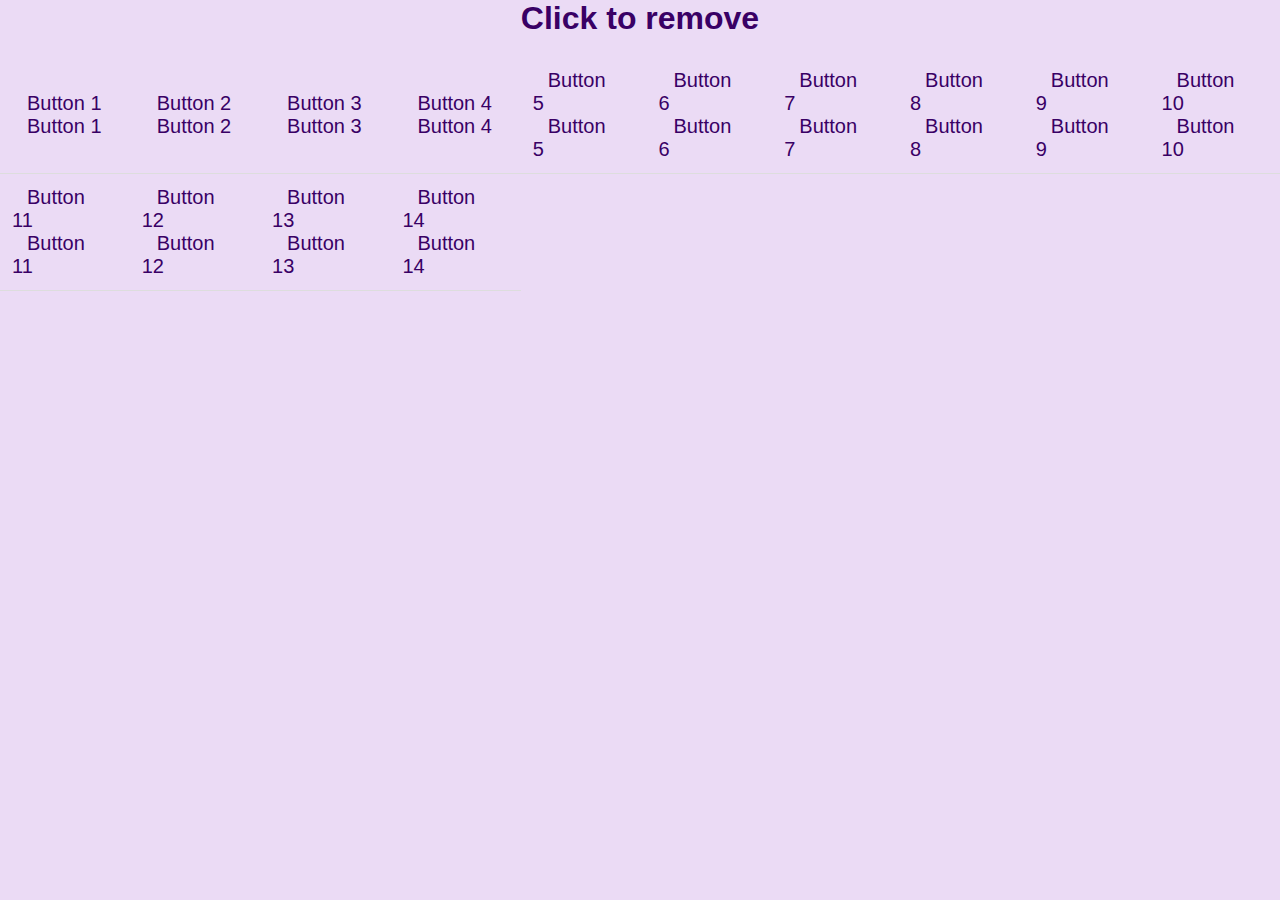
<file: index.html>
<!DOCTYPE html>
<html lang="en">

<head>
    <meta charset="UTF-8">
    <meta name="viewport" content="width=device-width, initial-scale=1.0">
    <title>Crafty Creations</title>
    <link rel="stylesheet" href="style.css">
</head>

<body>
    <style>
        .button {
            width: 150px;
            text-align: center;
            padding-top: 15px;
            margin: 10px;
            font-family: Arial;
        }

        .square {
            height: 150px;
            padding-top: 65px;
        }
        table, tr, td{
            background-color: transparent;  
        }

        table :hover, tr :hover, rd :hover {
            background-color: transparent;   
        }
    </style>
    <center><h1>Click to remove</h1></center>
    <table>
        <tr>
            <td>
                <div id="1" class="button">Button 1</div>
                <div id="1" class="button square">Button 1</div>
            </td>
            <td>
                <div id="2" class="button">Button 2</div>
                <div id="2" class="button square">Button 2</div>
            </td>
            <td>
                <div id="3" class="button">Button 3</div>
                <div id="3" class="button square">Button 3</div>
            </td>
            <td>
                <div id="4" class="button">Button 4</div>
                <div id="4" class="button square">Button 4</div>
            </td>
            <td>
                <div id="5" class="button">Button 5</div>
                <div id="5" class="button square">Button 5</div>
            </td>
            <td>
                <div id="6" class="button">Button 6</div>
                <div id="6" class="button square">Button 6</div>
            </td>
            <td>
                <div id="7" class="button">Button 7</div>
                <div id="7" class="button square">Button 7</div>
            </td>
            <td>
                <div id="8" class="button">Button 8</div>
                <div id="8" class="button square">Button 8</div>
            </td>
            <td>
                <div id="9" class="button">Button 9</div>
                <div id="9" class="button square">Button 9</div>
            </td>
            <td>
                <div id="10" class="button">Button 10</div>
                <div id="10" class="button square">Button 10</div>
            </td>
        </tr>
        <tr>
            <td>
                <div id="11" class="button">Button 11</div>
                <div id="11" class="button square">Button 11</div>
            </td>
            <td>
                <div id="12" class="button">Button 12</div>
                <div id="12" class="button square">Button 12</div>
            </td>
            <td>
                <div id="13" class="button">Button 13</div>
                <div id="13" class="button square">Button 13</div>
            </td>
            <td>
                <div id="14" class="button">Button 14</div>
                <div id="14" class="button square">Button 14</div>
            </td>
        </tr>
    </table>
</body>
<script src="script.js"></script>
<script>
    var bodyArr = Array.from(button);
    bodyArr.forEach(element => {
        element.addEventListener('click', function (e) {
            let id = e.currentTarget.id;
            e.currentTarget.remove();
            let otherButton = document.getElementById(id);
            otherButton.remove();
        });
    });
</script>

</html>
</file>
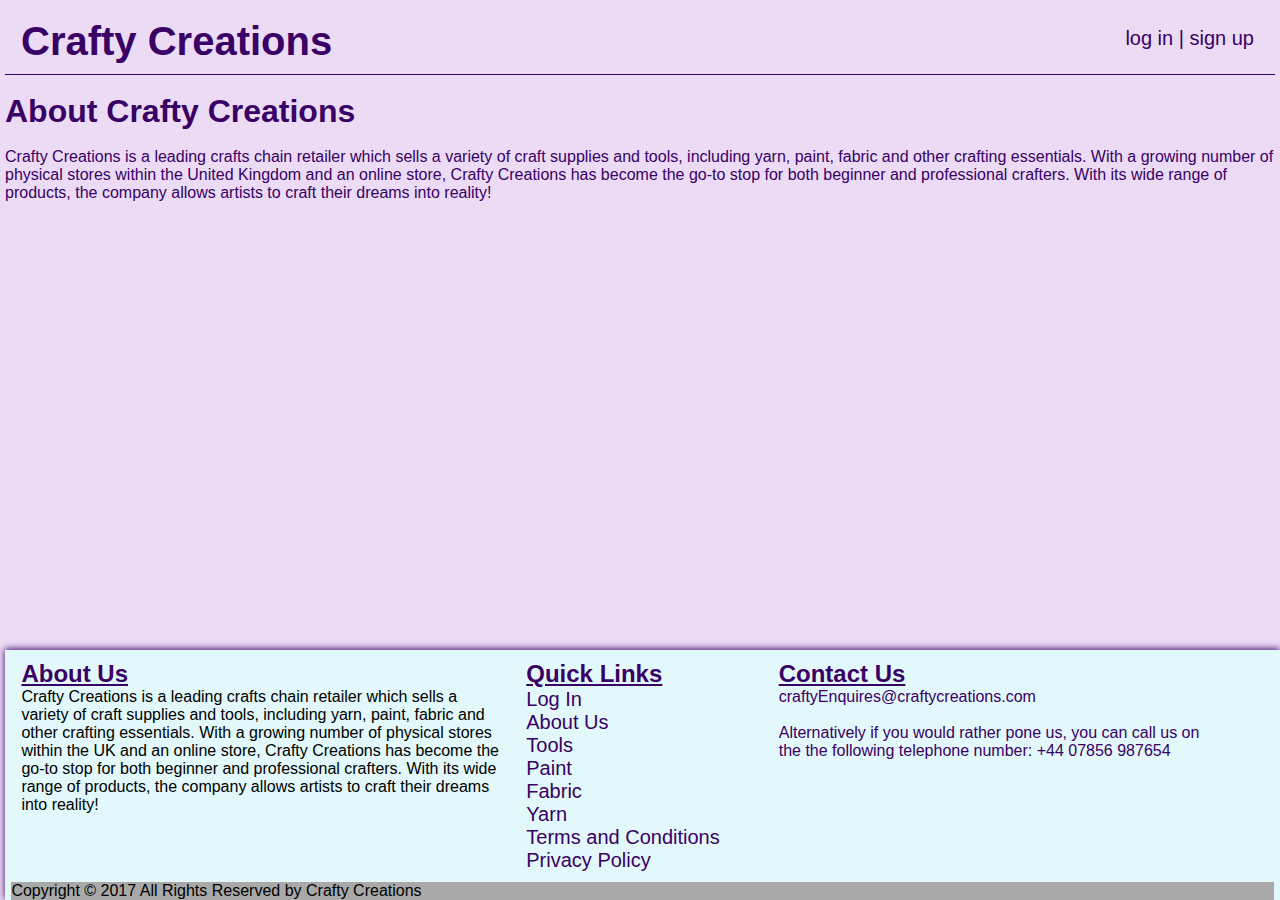
<file: about.html>
<!DOCTYPE html>
<html lang="en">
<head>
    <meta charset="UTF-8">
    <meta name="viewport" content="width=device-width, initial-scale=1.0">
    <title>Crafty Creations</title>
    <link rel="stylesheet" href="style.css">
    <style>
        body {
            padding: 5px;
        }
        footer {
            background-color: #E2F8FB;
            box-sizing: border-box;
            overflow: hidden;
            padding-left: 0.5%;
            padding-right: 0.5%;
            position:absolute;
            bottom:0;
        }

        h2 {
            text-decoration: underline;
            font-size: 15;
        }

        footer p {
            font-size: 12;
            color: black;
        }

        footer a {
            font-size: 12;
        }

        footer a:hover {
            color: gray;
        }

        footer ul {
            font-size: 12;
        }

        .column {
            float: left;
            padding: 10px;
        }

        .About {
            width: 40%;
        }

        .Links {
            width: 20%;
        }

        .Contact {
            width: 35%;
        }

        .footerRow:after {
            content: "";
            display: table;
            clear: both;
        }

        

        @media screen and (max-width: 600px) {
            .column {
            width: 100%;
            }
        }

        .copyright {
            background-color: darkgray;
        }
    </style>
</head>
<body>
    <nav class="topnav">
        <a class="company" href="index.php">Crafty Creations</a>
        <ul>
            <a id='logInText' class="button" href="loginPage.php">log in | sign up</a>
        </ul>
    </nav>
    <br>
    <h1>About Crafty Creations</h1>
    <br>
    <p>Crafty Creations is a leading crafts chain retailer which sells a variety of craft supplies and tools, including yarn, paint, fabric and other crafting essentials. With a growing number of physical stores within the United Kingdom and an online store, Crafty Creations has become the go-to stop for both beginner and professional crafters. With its wide range of products, the company allows artists to craft their dreams into reality! </p>
    <br>
</body>
<footer>
    <div class="footerRow">
        <div class="column About">
            <h2>About Us</h2>
            <p>Crafty Creations is a leading crafts chain retailer which sells a variety of craft supplies and tools, including yarn, paint, fabric and other crafting essentials. With a growing number of physical stores within the UK and an online store, Crafty Creations has become the go-to stop for both beginner and professional crafters. With its wide range of products, the company allows artists to craft their dreams into reality!</p>
        </div>
        <div class="column Links">
            <h2>Quick Links</h2>
            <li><a href="loginPage.php">Log In</a></li>
            <li><a href="about.html">About Us</a></li>
            <li><a href="#">Tools</a></li>
            <li><a href="#">Paint</a></li>
            <li><a href="#">Fabric</a></li>
            <li><a href="#">Yarn</a></li>
            <li><a href="termsConditions.html">Terms and Conditions</a></li>
            <li><a href="privacy.html">Privacy Policy</a></li>
        </div>
        <div class="column Contact">
            <h2>Contact Us</h2>
            <ul>craftyEnquires@craftycreations.com</ul>
            <br>
            <ul>Alternatively if you would rather pone us, you can call us on the the following telephone number: +44 07856 987654</ul>
        </div>
    </div>

    <div class="copyright">
        <p class="copyright-text">Copyright &copy; 2017 All Rights Reserved by Crafty Creations</p>
    </div>
</footer>
</html>
</file>
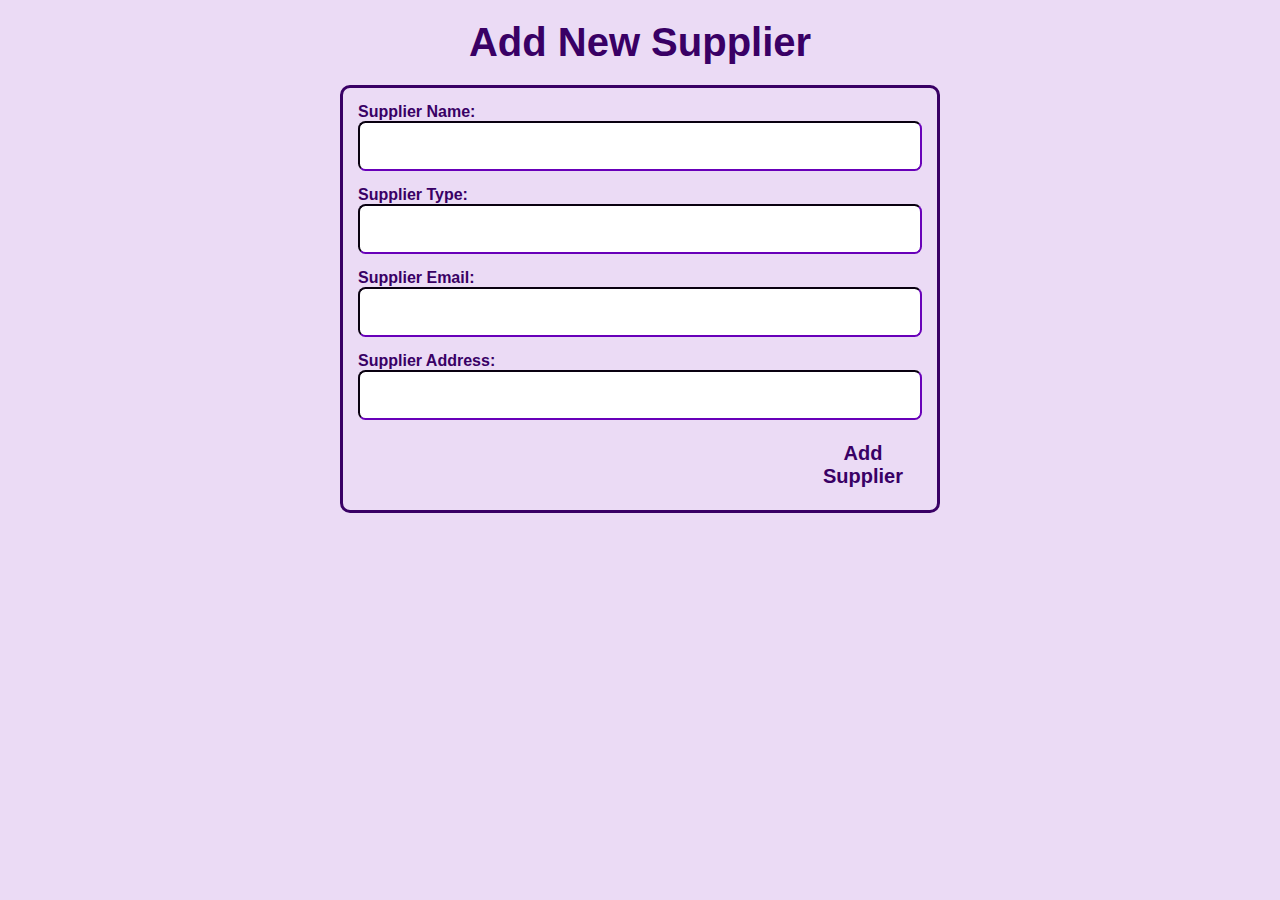
<file: addNewSupplier.html>
<html lang="en">

<head>
    <meta charset="UTF-8">
    <meta name="viewport" content="width=device-width, initial-scale=1.0">
    <link rel="stylesheet" href="style.css">
</head>

<body>
    <h1 id="formHeading">Add New Supplier</h1>
    <div id="formBox">
        <form action="addNewSupplier.php" method="post">
            <div class="formContainer">
                <label>Supplier Name: </label>
                <input type="text" id="addNewSupplierName" name = "name" required><br>
                <label>Supplier Type: </label>
                <input type="text" id="addNewSupplierType" name="type" required><br>
                <label>Supplier Email: </label>
                <input type="email" id="addNewSupplierEmail" name="email" required><br>
                <label>Supplier Address: </label>
                <input type="text" id="addNewSupplierAddress" name="address" required><br>
                <button class='addSupplierButton button' id="addNewSupplierButton" type="submit" name="addSupplier" value="addSupplier">Add Supplier</button>
            </div>
        </form>
    </div>
</body>

</html>
</file>
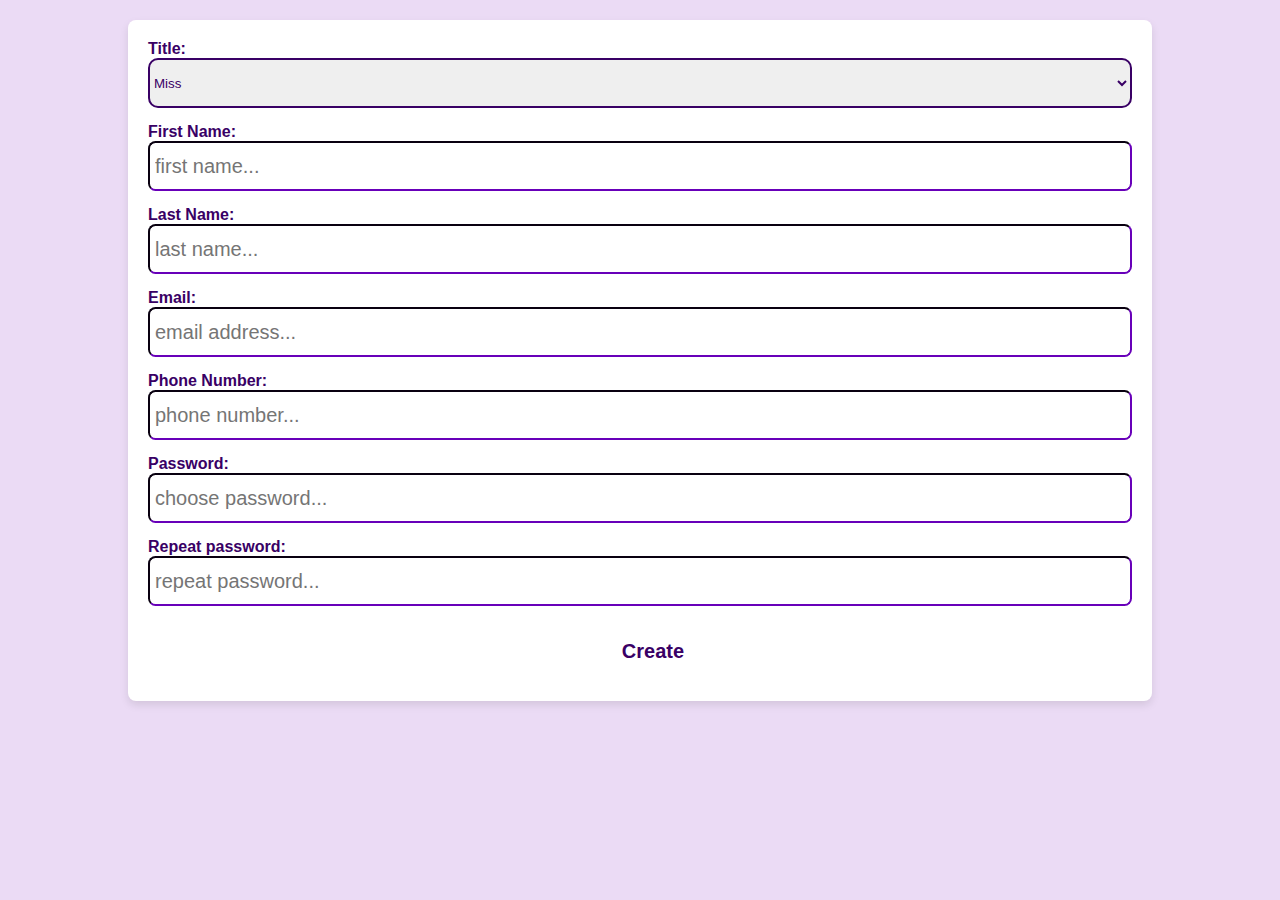
<file: createAccount.html>
<!DOCTYPE html>
<html lang="en">
<head>
    <meta charset="UTF-8">
    <meta name="viewport" content="width=device-width, initial-scale=1.0">
    <title>Crafty Creations Create Page</title>
    <link rel="stylesheet" href="style.css">
</head>

<body>
    <div class="container">
    <form name="Add New Customer Account" method="post" action="">
        <div class="formContainer">
            <label for="title" class="required">Title: </label>
            <select name="title" id="title" required>
                <option value="Miss">Miss</option>
                <option value="Mrs">Mrs</option>
                <option value="Ms">Ms</option>
                <option value="Dr">Dr</option>
                <option value="Mr">Mr</option>
            </select><br>

            <label for="firstname" class="required">First Name: </label>
            <input type="text" id="firstname" name="firstname" placeholder="first name..." required><br>

            <label for="lastname" class="required">Last Name: </label>
            <input type="text" id="lastname" name="lastname" placeholder="last name..." required><br>

            <label for="emailaddress" class="required">Email: </label>
            <input type="email" id="emailaddress" name="emailaddress" placeholder="email address..." required><br>

            <label for="phonenumber" class="required">Phone Number: </label>
            <input type="text" id="phonenumber" name="phonenumber" placeholder="phone number..." required><br>

            <label for="password" class="required">Password: </label>
            <input type="password" id="password" name="password" placeholder="choose password..." required><br>


            <label for="repeatpassword" class="required">Repeat password: </label>

            <input type="password" id="repeatpassword" name="repeatpassword" placeholder="repeat password..." required><br>

            <button type="submit" class="button" name="submit" value="submit">Create</button>
            
        </div>
    </form>
    </div>
</body>
</file>
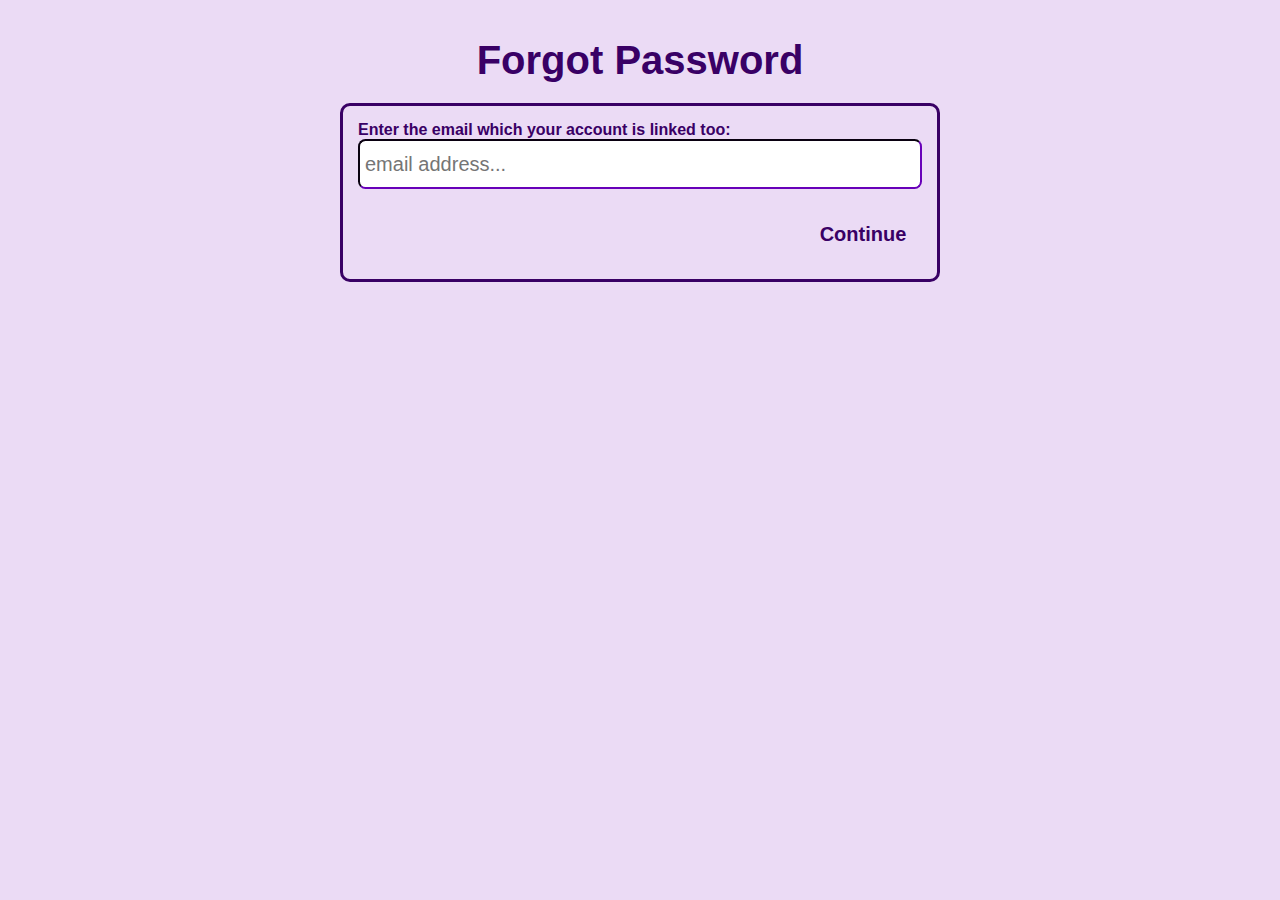
<file: forgotPassword.html>
<!DOCTYPE html>
<html lang="en">
<head>
    <meta charset="UTF-8">
    <meta name="viewport" content="width=device-width, initial-scale=1.0">
    <title>Crafty Creations Forgot Page</title>
    <link rel="stylesheet" href="style.css">
</head>

<body>
    <br>
    <h1 id="formHeading">Forgot Password</h1>
    <div id="formBox">
    <form>
        <div class="formContainer">
            <label>Enter the email which your account is linked too: </label>
            <input type="email" placeholder="email address..." required>
            <br>
            <button type="submit" class="button" name="submit" value="submit">Continue</button></center>
        </div>
    </form>
    </div>
</body>
</html>
</file>
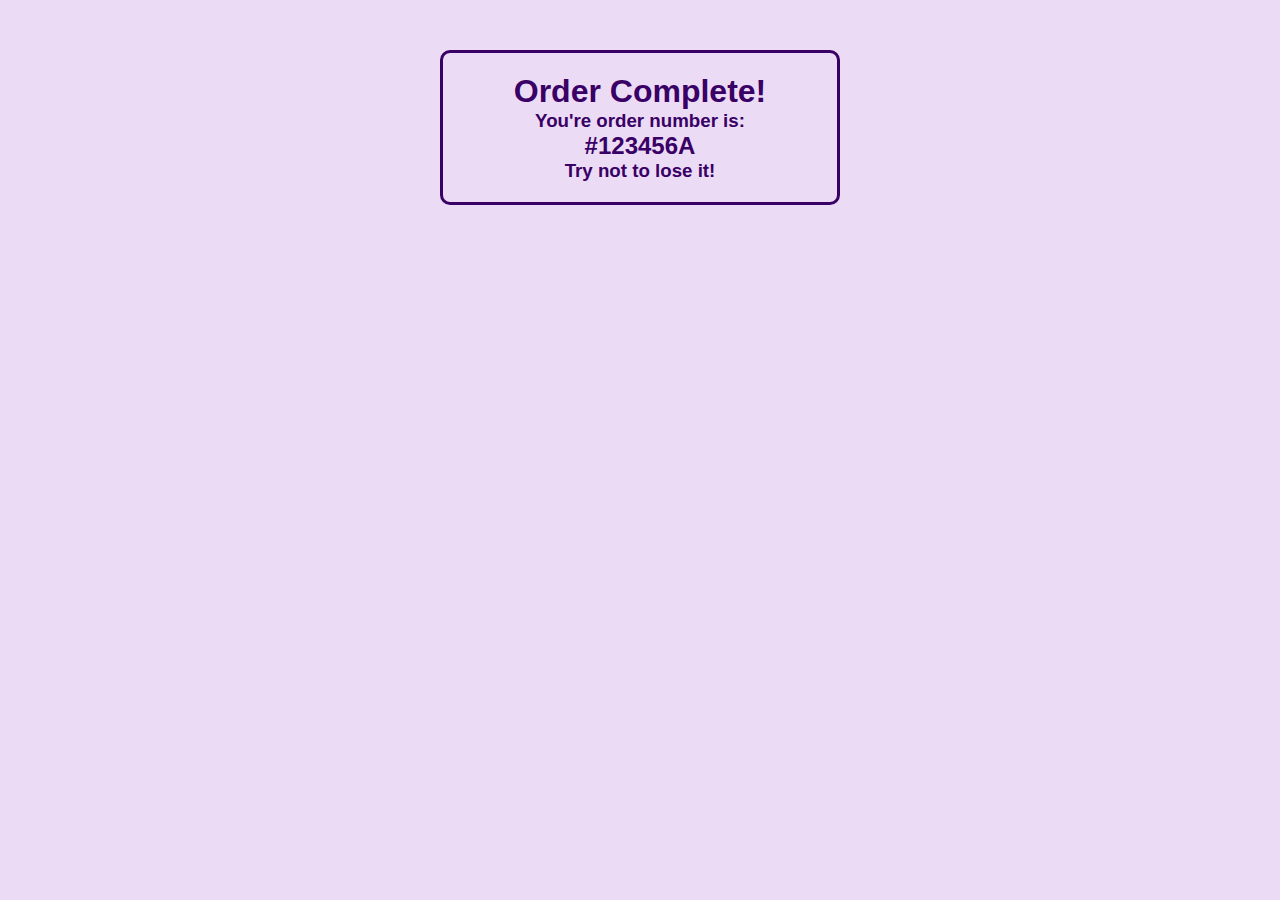
<file: orderComplete.html>
<!DOCTYPE html>
<html lang="en">

<head>
    <meta charset="UTF-8">
    <meta name="viewport" content="width=device-width, initial-scale=1.0">
    <title>Order Complete</title>
    <link rel="stylesheet" href="style.css">
</head>

<body>

<div id="orderCompleteBox">
    <h1>Order Complete!</h1>
    <h3>You're order number is: </h3>
    <h2>#123456A</h2>
    <h3>Try not to lose it!</h3>
</div>

</body>
<script src="script.js"></script>

</html>
</file>
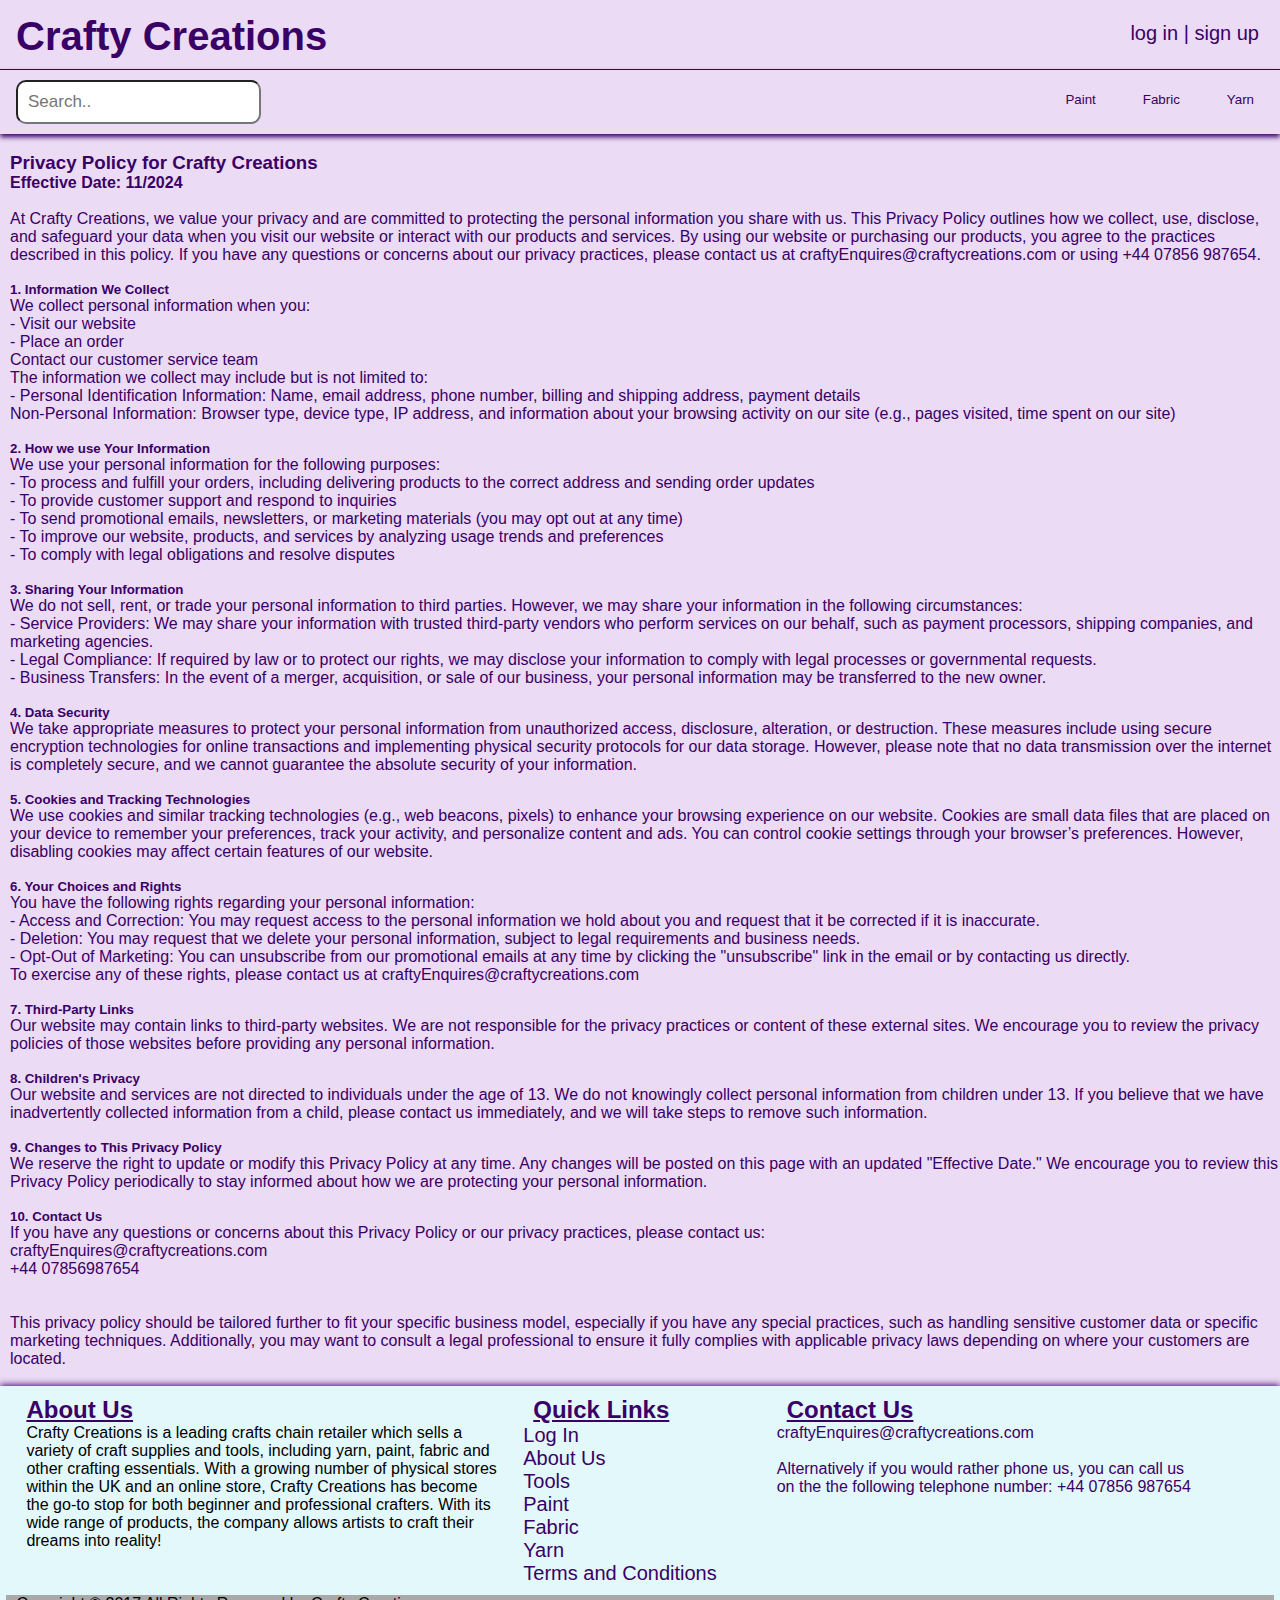
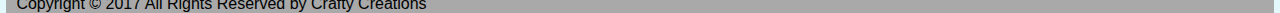
<file: privacy.html>
<!DOCTYPE html>
<html lang="en">
<head>
    <meta charset="UTF-8">
    <meta name="viewport" content="width=device-width, initial-scale=1.0">
    <title>Crafty Creations</title>
    <link rel="stylesheet" href="style.css">
    <style>
        footer {
            background-color: #E2F8FB;
            box-sizing: border-box;
            overflow: hidden;
            padding-left: 0.5%;
            padding-right: 0.5%;
        }

        h2 {
            text-decoration: underline;
            font-size: 15;
        }

        body h1, h2, h3, h4, h5, p {
            margin-left: 10px;
        }

        footer p {
            font-size: 12;
            color: black;
        }

        footer a {
            font-size: 12;
        }

        footer a:hover {
            color: gray;
        }

        footer ul {
            font-size: 12;
        }

        .column {
            float: left;
            padding: 10px;
        }

        .About {
            width: 40%;
        }

        .Links {
            width: 20%;
        }

        .Contact {
            width: 35%;
        }

        .footerRow:after {
            content: "";
            display: table;
            clear: both;
        }

        @media screen and (max-width: 600px) {
            .column {
            width: 100%;
            }
        }

        .copyright {
            background-color: darkgray;
        }
    </style>
</head>

<body>
    <nav class="topnav">
        <a class="company" href="index.php">Crafty Creations</a>
        <ul>
            <a id='logInText' class="button" href="loginPage.php">log in | sign up</a>
        </ul>
    </nav>

    <nav class="selection">
        <input type="text" placeholder="Search..">

        <div class="yarn button">
            <button class="dropbtn">Yarn
                <i class="fa fa-caret-down"></i>
            </button>
            <div class="yarn-selection">
                <a href="#">Show All</a>
                <a href="#">Acrylic Yarn</a>
            </div>
        </div>

        <div class="fabric button">
            <button class="dropbtn">Fabric
                <i class="fa fa-caret-down"></i>
            </button>
            <div class="fabric-selection">
                <a href="#">Show All</a>
            </div>
        </div>

        <div class="paint button">
            <button class="dropbtn">Paint
                <i class="fa fa-caret-down"></i>
            </button>
            <div class="paint-selection">
                <a href="#">Show All</a>
            </div>
        </div>
    </nav>
    <br>
    <h3>Privacy Policy for Crafty Creations</h3>
    <h4>Effective Date: 11/2024</h4>
    <br>
    <p>At Crafty Creations, we value your privacy and are committed to protecting the personal information you share with us. This Privacy Policy outlines how we collect, use, disclose, and safeguard your data when you visit our website or interact with our products and services.
    By using our website or purchasing our products, you agree to the practices described in this policy. If you have any questions or concerns about our privacy practices, please contact us at craftyEnquires@craftycreations.com or using +44 07856 987654.</p>
    <br>
    <h5>1. Information We Collect</h5>
    <p>We collect personal information when you: </p>
    <p>- Visit our website</p>
    <p>- Place an order</p>
    <p>Contact our customer service team</p>
    <p>The information we collect may include but is not limited to: </p>
    <p>- Personal Identification Information: Name, email address, phone number, billing and shipping address, payment details</p>
    <p>Non-Personal Information: Browser type, device type, IP address, and information about your browsing activity on our site (e.g., pages visited, time spent on our site)</p>
    <br>
    <h5>2. How we use Your Information</h5>
    <p>We use your personal information for the following purposes: </p>
    <p>- To process and fulfill your orders, including delivering products to the correct address and sending order updates</p>
    <p>- To provide customer support and respond to inquiries</p>
    <p>- To send promotional emails, newsletters, or marketing materials (you may opt out at any time)</p>
    <p>- To improve our website, products, and services by analyzing usage trends and preferences
    </p>
    <p>- To comply with legal obligations and resolve disputes</p>
    <br>
    <h5>3. Sharing Your Information</h5>
    <p>We do not sell, rent, or trade your personal information to third parties. However, we may share your information in the following circumstances:</p>
    <p>- Service Providers: We may share your information with trusted third-party vendors who perform services on our behalf, such as payment processors, shipping companies, and marketing agencies.</p>
    <p>- Legal Compliance: If required by law or to protect our rights, we may disclose your information to comply with legal processes or governmental requests.</p>
    <p>- Business Transfers: In the event of a merger, acquisition, or sale of our business, your personal information may be transferred to the new owner.</p>
    <br>
    <h5>4. Data Security</h5>
    <p>We take appropriate measures to protect your personal information from unauthorized access, disclosure, alteration, or destruction. These measures include using secure encryption technologies for online transactions and implementing physical security protocols for our data storage.
    However, please note that no data transmission over the internet is completely secure, and we cannot guarantee the absolute security of your information.</p>
    <br>
    <h5>5. Cookies and Tracking Technologies</h5>
    <p>We use cookies and similar tracking technologies (e.g., web beacons, pixels) to enhance your browsing experience on our website. Cookies are small data files that are placed on your device to remember your preferences, track your activity, and personalize content and ads.
    You can control cookie settings through your browser’s preferences. However, disabling cookies may affect certain features of our website.</p>
    <br>
    <h5>6. Your Choices and Rights</h5>
    <p>You have the following rights regarding your personal information:</p>
    <p>- Access and Correction: You may request access to the personal information we hold about you and request that it be corrected if it is inaccurate.</p>
    <p>- Deletion: You may request that we delete your personal information, subject to legal requirements and business needs.</p>
    <p>- Opt-Out of Marketing: You can unsubscribe from our promotional emails at any time by clicking the "unsubscribe" link in the email or by contacting us directly.</p>
    <p>To exercise any of these rights, please contact us at craftyEnquires@craftycreations.com</p>
    <br>
    <h5>7. Third-Party Links</h5>
    <p>Our website may contain links to third-party websites. We are not responsible for the privacy practices or content of these external sites. We encourage you to review the privacy policies of those websites before providing any personal information.</p>
    <br>
    <h5>8. Children's Privacy</h5>
    <p>Our website and services are not directed to individuals under the age of 13. We do not knowingly collect personal information from children under 13. If you believe that we have inadvertently collected information from a child, please contact us immediately, and we will take steps to remove such information.</p>
    <br>
    <h5>9. Changes to This Privacy Policy</h5>
    <p>We reserve the right to update or modify this Privacy Policy at any time. Any changes will be posted on this page with an updated "Effective Date." We encourage you to review this Privacy Policy periodically to stay informed about how we are protecting your personal information.</p>
    <br>
    <h5>10. Contact Us</h5>
    <p>If you have any questions or concerns about this Privacy Policy or our privacy practices, please contact us:</p>
    <p>craftyEnquires@craftycreations.com</p>
    <p>+44 07856987654</p>
    <br>
    <br>
    <p>This privacy policy should be tailored further to fit your specific business model, especially if you have any special practices, such as handling sensitive customer data or specific marketing techniques. Additionally, you may want to consult a legal professional to ensure it fully complies with applicable privacy laws depending on where your customers are located.</p>
    <br>
</body>

<footer>
    <div class="footerRow">
        <div class="column About">
            <h2>About Us</h2>
            <p>Crafty Creations is a leading crafts chain retailer which sells a variety of craft supplies and tools, including yarn, paint, fabric and other crafting essentials. With a growing number of physical stores within the UK and an online store, Crafty Creations has become the go-to stop for both beginner and professional crafters. With its wide range of products, the company allows artists to craft their dreams into reality!</p>
        </div>
        <div class="column Links">
            <h2>Quick Links</h2>
            <li><a href="loginPage.php">Log In</a></li>
            <li><a href="about.html">About Us</a></li>
            <li><a href="#">Tools</a></li>
            <li><a href="#">Paint</a></li>
            <li><a href="#">Fabric</a></li>
            <li><a href="#">Yarn</a></li>
            <li><a href="termsConditions.html">Terms and Conditions</a></li>
        </div>
        <div class="column Contact">
            <h2>Contact Us</h2>
            <ul>craftyEnquires@craftycreations.com</ul>
            <br>
            <ul>Alternatively if you would rather phone us, you can call us on the the following telephone number: +44 07856 987654</ul>
        </div>
    </div>

    <div class="copyright">
        <p class="copyright-text">Copyright &copy; 2017 All Rights Reserved by Crafty Creations</p>
    </div>
</footer>

</html>
</file>
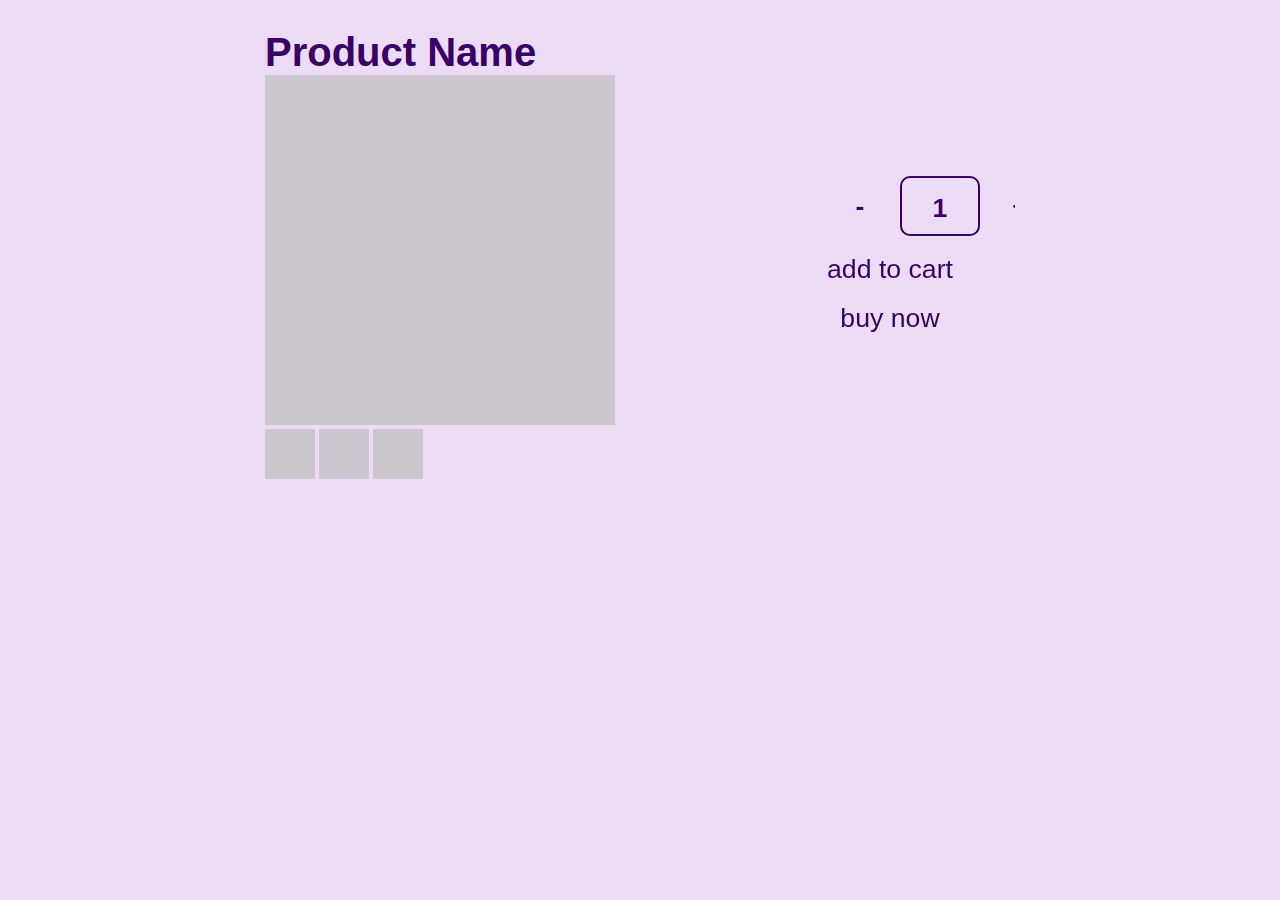
<file: product.html>
<?php include('navBar.php'); ?>


<!DOCTYPE html>
<html lang="en">

<head>
    <meta charset="UTF-8">
    <meta name="viewport" content="width=device-width, initial-scale=1.0">
    <title>Product Name</title>
    <link rel="stylesheet" href="style.css">
</head>

<body>
    <div id="heroProductContainer">
        <h1 id="heroProductName">Product Name</h1>
        <div id="heroProductImages">
            <img id="heroProductHeroImage" src="placeholder-image.png">
            <div id="heroProductOtherImagesBox">
                <img class="heroProductOtherImage" src="placeholder-image.png">
                <img class="heroProductOtherImage" src="placeholder-image.png">
                <img class="heroProductOtherImage" src="placeholder-image.png">
            </div>
        </div>
        <div id="heroProductPurchasing">
            <div id="purchasingBox">
                <div id="quantitySelector">
                    <div id="quantityDown" class="button">
                        <h1>-</h1>
                    </div>
                    <div id="quantity">
                        <h1 id="quantityText">1</h1>
                    </div>
                    <div id="quantityUp" class="button">
                        <h1>+</h1>
                    </div>
                </div>
                <div id="addToCart" class="button">
                    <h1>add to cart</h1>
                </div>
                <div id="buy" class="button">
                    <h1>buy now</h1>
                </div>
            </div>
        </div>
        <div id="heroProductInfo"></div>
    </div>
</body>
<script src="script.js"></script>

</html>
</file>
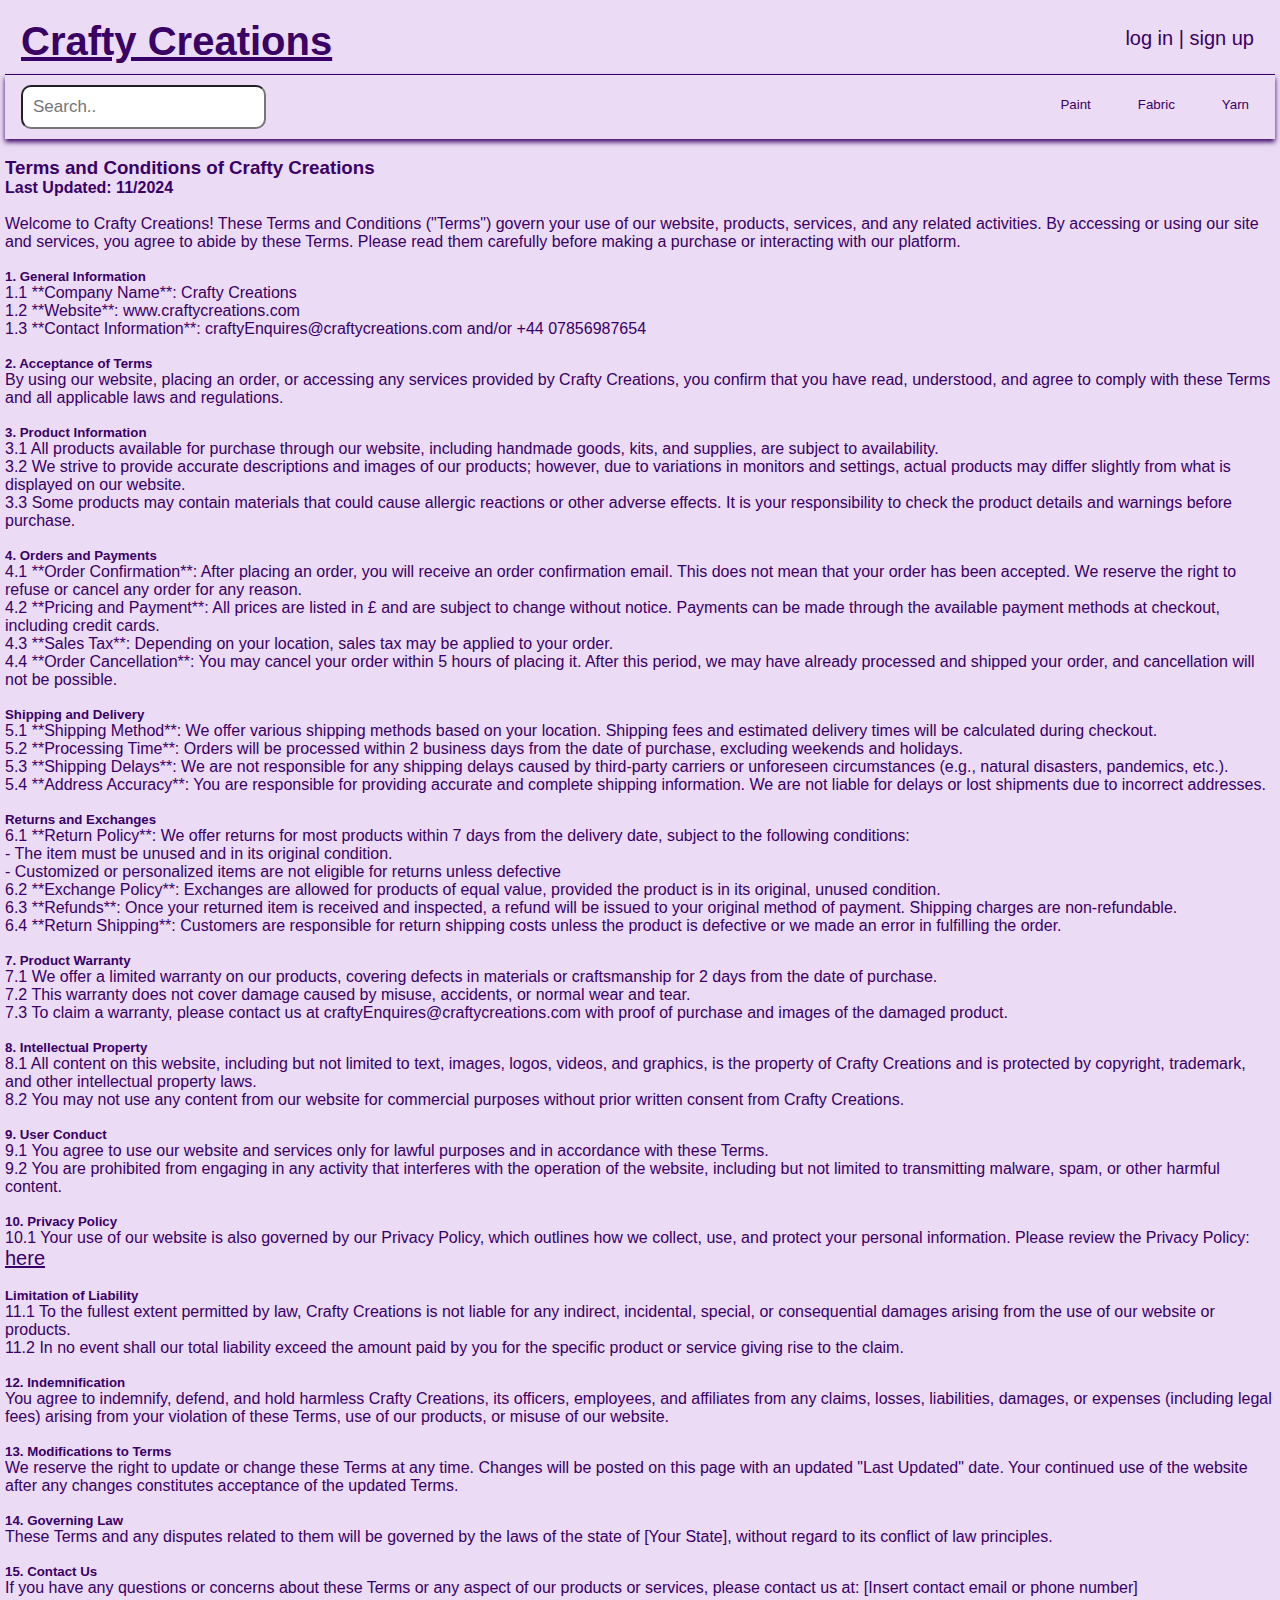
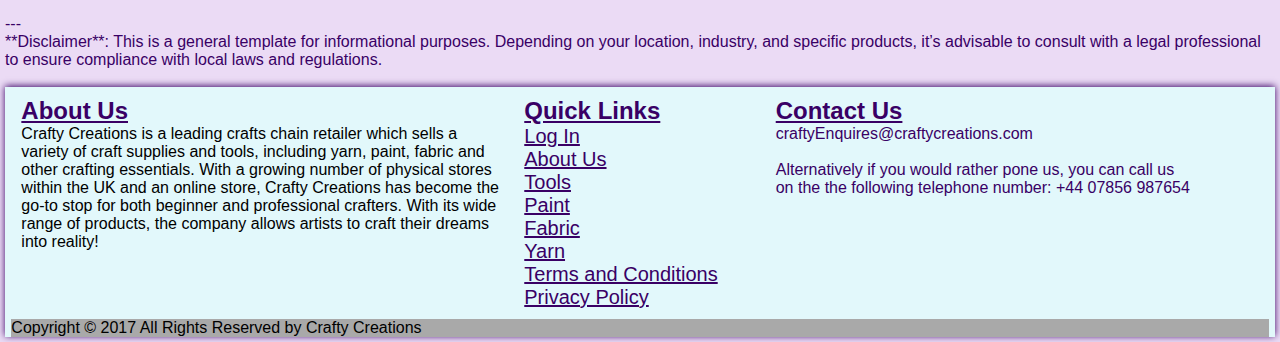
<file: termsConditions.html>
<!DOCTYPE html>
<html lang="en">
<head>
    <meta charset="UTF-8">
    <meta name="viewport" content="width=device-width, initial-scale=1.0">
    <title>Crafty Creations</title>
    <link rel="stylesheet" href="style.css">
    <style>
        body {
            padding: 5px;
        }

        body a {
            text-decoration: underline;
        }

        footer {
            background-color: #E2F8FB;
            box-sizing: border-box;
            overflow: hidden;
            padding-left: 0.5%;
            padding-right: 0.5%;
            bottom:0;
        }

        h2 {
            text-decoration: underline;
            font-size: 15;
        }

        footer p {
            font-size: 12;
            color: black;
        }

        footer a {
            font-size: 12;
        }

        footer a:hover {
            color: gray;
        }

        footer ul {
            font-size: 12;
        }

        .column {
            float: left;
            padding: 10px;
        }

        .About {
            width: 40%;
        }

        .Links {
            width: 20%;
        }

        .Contact {
            width: 35%;
        }

        .footerRow:after {
            content: "";
            display: table;
            clear: both;
        }

        

        @media screen and (max-width: 600px) {
            .column {
            width: 100%;
            }
        }

        .copyright {
            background-color: darkgray;
        }
    </style>
</head>
<body>
    <nav class="topnav">
        <a class="company" href="index.php">Crafty Creations</a>
        <ul>
            <a id='logInText' class="button" href="loginPage.php">log in | sign up</a>
        </ul>
    </nav>

    <nav class="selection">
        <input type="text" placeholder="Search..">

        <div class="yarn button">
            <button class="dropbtn">Yarn
                <i class="fa fa-caret-down"></i>
            </button>
            <div class="yarn-selection">
                <a href="#">Show All</a>
                <a href="#">Acrylic Yarn</a>
            </div>
        </div>

        <div class="fabric button">
            <button class="dropbtn">Fabric
                <i class="fa fa-caret-down"></i>
            </button>
            <div class="fabric-selection">
                <a href="#">Show All</a>
            </div>
        </div>

        <div class="paint button">
            <button class="dropbtn">Paint
                <i class="fa fa-caret-down"></i>
            </button>
            <div class="paint-selection">
                <a href="#">Show All</a>
            </div>
        </div>
    </nav>
    
    <br>
    <h3>Terms and Conditions of Crafty Creations</h3>
    <h4>Last Updated: 11/2024</h4>
    <br>
    <p>
        Welcome to Crafty Creations! These Terms and Conditions ("Terms") govern your use of our website, products, services, and any related activities. By accessing or using our site and services, you agree to abide by these Terms. Please read them carefully before making a purchase or interacting with our platform.
    </p>
    <br>
    <h5>1. General Information</h5>
    <p>1.1 **Company Name**: Crafty Creations</p>
    <p>1.2 **Website**: www.craftycreations.com</p>
    <p>1.3 **Contact Information**: craftyEnquires@craftycreations.com and/or +44 07856987654</p>
    <br>
    <h5>2. Acceptance of Terms</h5>
    <p>By using our website, placing an order, or accessing any services provided by Crafty Creations, you confirm that you have read, understood, and agree to comply with these Terms and all applicable laws and regulations.</p>
    <br>
    <h5>3. Product Information</h5>
    <p>3.1 All products available for purchase through our website, including handmade goods, kits, and supplies, are subject to availability.</p>
    <p>3.2 We strive to provide accurate descriptions and images of our products; however, due to variations in monitors and settings, actual products may differ slightly from what is displayed on our website.</p>
    <p>3.3 Some products may contain materials that could cause allergic reactions or other adverse effects. It is your responsibility to check the product details and warnings before purchase.</p>
    <br>
    <h5>4. Orders and Payments</h5>
    <p>4.1 **Order Confirmation**: After placing an order, you will receive an order confirmation email. This does not mean that your order has been accepted. We reserve the right to refuse or cancel any order for any reason.</p>
    <p>4.2 **Pricing and Payment**: All prices are listed in £ and are subject to change without notice. Payments can be made through the available payment methods at checkout, including credit cards.</p>
    <p>4.3 **Sales Tax**: Depending on your location, sales tax may be applied to your order.</p>
    <p>4.4 **Order Cancellation**: You may cancel your order within 5 hours of placing it. After this period, we may have already processed and shipped your order, and cancellation will not be possible.</p>
    <br>
    <h5>Shipping and Delivery</h5>
    <p>5.1 **Shipping Method**: We offer various shipping methods based on your location. Shipping fees and estimated delivery times will be calculated during checkout.</p>
    <p>5.2 **Processing Time**: Orders will be processed within 2 business days from the date of purchase, excluding weekends and holidays.</p>
    <p>5.3 **Shipping Delays**: We are not responsible for any shipping delays caused by third-party carriers or unforeseen circumstances (e.g., natural disasters, pandemics, etc.).</p>
    <p>5.4 **Address Accuracy**: You are responsible for providing accurate and complete shipping information. We are not liable for delays or lost shipments due to incorrect addresses.</p>
    <br>
    <h5>Returns and Exchanges</h5>
    <p>6.1 **Return Policy**: We offer returns for most products within 7 days from the delivery date, subject to the following conditions:  
    <p>- The item must be unused and in its original condition.</p>
    <p>- Customized or personalized items are not eligible for returns unless defective</p>
    <p>6.2 **Exchange Policy**: Exchanges are allowed for products of equal value, provided the product is in its original, unused condition.</p>
    <p>6.3 **Refunds**: Once your returned item is received and inspected, a refund will be issued to your original method of payment. Shipping charges are non-refundable.</p>
    <p>6.4 **Return Shipping**: Customers are responsible for return shipping costs unless the product is defective or we made an error in fulfilling the order.</p>
    <br>
    <h5>7. Product Warranty</h5>
    <p>7.1 We offer a limited warranty on our products, covering defects in materials or craftsmanship for 2 days from the date of purchase.</p>
    <p>7.2 This warranty does not cover damage caused by misuse, accidents, or normal wear and tear.</p>
    <p>7.3 To claim a warranty, please contact us at craftyEnquires@craftycreations.com with proof of purchase and images of the damaged product.</p>
    <br>
    <h5>8. Intellectual Property</h5>
    <p>8.1 All content on this website, including but not limited to text, images, logos, videos, and graphics, is the property of Crafty Creations and is protected by copyright, trademark, and other intellectual property laws.</p>
    <p>8.2 You may not use any content from our website for commercial purposes without prior written consent from Crafty Creations.</p>
    <br>
    <h5>9. User Conduct</h5>
    <p>9.1 You agree to use our website and services only for lawful purposes and in accordance with these Terms.</p>
    <p>9.2 You are prohibited from engaging in any activity that interferes with the operation of the website, including but not limited to transmitting malware, spam, or other harmful content.</p>
    <br>
    <h5>10. Privacy Policy</h5>
    <p>10.1 Your use of our website is also governed by our Privacy Policy, which outlines how we collect, use, and protect your personal information. Please review the Privacy Policy:
    <a href="privacy.html">here</a></p>
    <br>
    <h5>Limitation of Liability</h5>
    <p>11.1 To the fullest extent permitted by law, Crafty Creations is not liable for any indirect, incidental, special, or consequential damages arising from the use of our website or products.</p>
    <p>11.2 In no event shall our total liability exceed the amount paid by you for the specific product or service giving rise to the claim.</p>
    <br>
    <h5>12. Indemnification</h5>
    <p>You agree to indemnify, defend, and hold harmless Crafty Creations, its officers, employees, and affiliates from any claims, losses, liabilities, damages, or expenses (including legal fees) arising from your violation of these Terms, use of our products, or misuse of our website.</p>
    <br>
    <h5>13. Modifications to Terms</h5>
    <p>We reserve the right to update or change these Terms at any time. Changes will be posted on this page with an updated "Last Updated" date. Your continued use of the website after any changes constitutes acceptance of the updated Terms.</p>
    <br>
    <h5>14. Governing Law</h5>
    <p>These Terms and any disputes related to them will be governed by the laws of the state of [Your State], without regard to its conflict of law principles.</p>
    <br>
    <h5>15. Contact Us</h5>
    <p>If you have any questions or concerns about these Terms or any aspect of our products or services, please contact us at: [Insert contact email or phone number]</p>
    <br>
    <p>---</p>
    <p>**Disclaimer**: This is a general template for informational purposes. Depending on your location, industry, and specific products, it’s advisable to consult with a legal professional to ensure compliance with local laws and regulations.</p>
    <br>
</body>
<footer>
    <div class="footerRow">
        <div class="column About">
            <h2>About Us</h2>
            <p>Crafty Creations is a leading crafts chain retailer which sells a variety of craft supplies and tools, including yarn, paint, fabric and other crafting essentials. With a growing number of physical stores within the UK and an online store, Crafty Creations has become the go-to stop for both beginner and professional crafters. With its wide range of products, the company allows artists to craft their dreams into reality!</p>
        </div>
        <div class="column Links">
            <h2>Quick Links</h2>
            <li><a href="loginPage.php">Log In</a></li>
            <li><a href="about.html">About Us</a></li>
            <li><a href="#">Tools</a></li>
            <li><a href="#">Paint</a></li>
            <li><a href="#">Fabric</a></li>
            <li><a href="#">Yarn</a></li>
            <li><a href="termsConditions.html">Terms and Conditions</a></li>
            <li><a href="privacy.html">Privacy Policy</a></li>
        </div>
        <div class="column Contact">
            <h2>Contact Us</h2>
            <ul>craftyEnquires@craftycreations.com</ul>
            <br>
            <ul>Alternatively if you would rather pone us, you can call us on the the following telephone number: +44 07856 987654</ul>
        </div>
    </div>

    <div class="copyright">
        <p class="copyright-text">Copyright &copy; 2017 All Rights Reserved by Crafty Creations</p>
    </div>
</footer>
</html>
</file>
<file: style.css>
:root {
    --primary-color: rgb(235, 219, 245);
    --secondary-color: rgb(57, 0, 101);
}

body {
    background-color: var(--primary-color);
}

* {
    padding: 0;
    margin: 0;
    text-decoration: none;
    list-style: none;
    box-sizing: border-box;
    color: var(--secondary-color)
}

h1, h2, h3, h4, h5, p, a, ul, label, button {
    font-family: Arial;
    color: var(--secondary-color);
}

h1 {
    font-weight: 750;
}

a {
    font-size: 15pt;
}

footer {
    box-shadow: 0 -1px 7px var(--secondary-color);
}

.topnav {
    overflow: hidden;
    border-bottom: var(--secondary-color);
    border-bottom: solid;
    border-width: 1px;
    height: 70px;
    background-color: var(--primary-color);
}

.topnav a {
    float: left;
    display: block;
    color: var(--secondary-color);
    text-align: center;
    padding: 14px 16px;
    font-family: Arial;
}

.company {
    font-size: 30pt;
    font-weight: 750;
}

.button:hover {
    box-shadow: 5px 5px var(--secondary-color);
    transform: translate3d(-2px, -2px, 0);
    background-repeat: no-repeat;
    background-size: cover;
    overflow: hidden;
    color: var(--secondary-color);

}

.button {
    all: unset;
    font-family: Arial;
    transition: transform 0.3s;
    color: var(--secondary-color);
    background-color: none;
    border-radius: 10px;
    height: 50px;
    font-size: 15pt;
    padding: 5px;
}

#searchButton, #resetButton {
    float: left;
    display: block;
    text-align: center;
    height: 38px;
    width: 38px;
    padding-top: 3px;
    margin-left: 10px;
    font-size: 22pt;
}

#resetButton {
    font-size: 15pt;
}


nav .button {
    margin-top: 7.5px;
    margin-right: 5px;
    height: 25px;
    padding-top: 7.5px;
}

.selection .button {
    padding-top: 0px;
    height: 38px;
}

#basketImage {
    width: 40px;
    height: 100%;
    margin-top: 15px;
    margin-left: 34.5%;
    margin-right: 0;
    border-radius: 10px;
}

.topnav ul a {
    float: right;
    display: block;
    color: var(--secondary-color);
    text-align: center;
    padding: 14px 16px;
}

.selection {
    overflow: hidden;
    box-shadow: 0px 3px 5px var(--secondary-color);
    background-color: var(--primary-color);
}

.selection input[type=text] {
    float: left;
    padding: 10px;
    border-radius: 10px;
    margin-top: 10px;
    margin-bottom: 10px;
    margin-left: 16px;
    font-size: 17px;
}

.selection input:focus {
    outline:none;
}

.yarn, .fabric, .paint, .Tool {
    float: right;
    overflow: hidden;
    transition: transform 0.1s;
    margin-top:8px;
    border-radius: 10px;
}

.about {
    float: right;
    overflow: hidden;
    transition: transform 0.1s;
    margin-top:8px;
    border-radius: 10px;
    padding: 14px 16px;
    background-color: inherit;
    margin: 0;
    border:none;
}

.yarn {
    margin-right: 5px;
}

.dropbtn {
    padding: 14px 16px;
    background-color: inherit;
    margin: 0;
    border:none;
}

.yarn-selection, .fabric-selection, .paint-selection, .Tool-selection {
    display: none;
    position: absolute;
    background-color: var(--primary-color);
    min-width: 160px;
    box-shadow: 0px 8px 16px 0px rgba(0,0,0,0.2);
    z-index: 1;
}

.yarn-selection a, .fabric-selection a, .paint-selection a, .Tool-selection a {
    float: none;
    color: var(--secondary-color);
    padding: 12px 16px;
    text-decoration: none;
    display: block;
    text-align: left;
}

.yarn-selection a:hover, .fabric-selection a:hover, .paint-selection a:hover, .Tool-selection a:hover {
    background-color: var(--primary-color);
}

.yarn:hover .yarn-selection, .fabric:hover .fabric-selection, .paint:hover .paint-selection, .Tool:hover .Tool-selection {
    display: block;
}

#productContainer {
    display: table;
    overflow: hidden;
    margin: auto;
    width: 750px;
    margin-top: 30px;
    border-spacing: 25px;
}

.productRow {
    display: table-row;
}

.product {
    display: table-cell;
    width: 225px;
    border-radius: 10px;
    padding: 0;
    overflow: hidden;
    transition: transform 0.2s;
}

.product:hover {
    box-shadow: 7.5px 7.5px var(--secondary-color);
    border-style: solid;
    border-color: var(--secondary-color) + 2d;
    border-width: 1px;
    transform: translate3d(-3px, -3px, 0);
}

.productName {
    font-family: Arial;
    font-weight: 600;
    font-size: 15pt;
    margin: 5px;
}

.productImage {
    width: 225px;
    height: 200px;
}

.productInfo {
    margin: 5px;
    font-family: Arial;
    font-size: 12pt;
    color: var(--secondary-color);
}

.productClick {
    animation-name: productClick;
    animation-duration: 0.4s;
    animation-timing-function: linear;
}

@keyframes productClick {
    40% {transform: translate3d(3.3px, 3.3px, 0);}
    100% {transform: translate3d(3px 3px 0);}
}

#heroProductContainer {
    display: table;
    overflow: hidden;
    margin: auto;
    width: 750px;
    margin-top: 30px;
}

#heroProductName {
    display: table-row;
    text-align: left;
    font-family: Arial;
    font-weight: 700;
    font-size: 30pt;
}

#heroProductImages {
    display: table-cell;
    width: 350px;
}

#heroProductHeroImage {
    height: 350px;
    width: 350px;
}

#heroProductOtherImagesBox {
    display: block;
    float: none;
}

.heroProductOtherImage {
    height: 50px;
    width: 50px;
}

#heroProductPurchasing {
    width: 350px;
    padding: 20px;
    margin: auto;
    transform: translate3d(100px, -175px, 0);
}

#heroProductInfo {
    color: var(--secondary-color);
    display: table-cell;
    width: 400px;
    padding-left: 10px;
    transform: translateY(-300px);
    text-decoration: none;
}

#quantitySelector {
    height: 50px;
    width: 220px;
    padding:0;
    transform: translateX(95px);
}

#quantity, #quantityDown, #quantityUp {
    display: inline;
    float: left;
    height: 40px;
    text-align: center;
    padding-top: 15px;
    font-family: Arial;
    font-size: 10pt;
    border-radius: 10px;
}

#quantity {
    width: 80px;
    height: 60px;
    border-style: solid;
    border-width: 2px;
}

#quantityDown, #quantityUp {
    width: 50px;
}

#quantityDown {
    margin-right: 10px;
}

#quantityUp {
    margin-left: 10px;
}

#addToCart, #buy {
    margin-left: 100px;
    text-align: center;
    width: 200px;
    height: 50px;
    padding-top: 10px;
    font-family: Arial;
    font-size: 10pt;
    margin-top: 10px;
    border-radius: 10px;
}

#addToCart h1, #buy h1 {
    font-weight: 500;
}

#basketContentsBox, #checkoutBox {
    width: 600px;
    min-height: 300px;
    border-style: solid;
    margin: auto;
    border-width: 3px;
    border-radius: 10px;
    overflow: hidden;
    margin-top: 30px;
    padding: 5px;
}

.basketItemBox {
    display: table;
    width: 590px;
    height: 50px;
    vertical-align: middle;
    border-collapse: separate;
    border-spacing: 5px;
    margin-left: -4px;
    margin-right: -10px;
}

.basketItem, #basketTotalBox {
    display: table-cell;
    height: 75px;
    width: 390px;
    border-style: solid;
    border-color: var(--secondary-color);
    border-width: 1px;
    border-radius: 10px;
    overflow: hidden;
    vertical-align: middle;
    border-spacing: 0;
    padding: 0;
}

#basketTotalBox {
    height: 75px;
    width: 590px;
    vertical-align: middle;
    margin-right: 10px;
}

#basketTotal {
    display: table;
    vertical-align: middle;
    height: 75px;
}

.basketItemInnerTable {
    display: table;
    vertical-align: middle;
    border-spacing: 0;
}

.basketItemImageBox {
    display: table-cell;
    height: 75px;
    width: 75px;
    background-image: url("placeholder-image.png");
    margin: 0;
    padding: 0;
}

.basketItemNameBox {
    display: table-cell;
    vertical-align: middle;
    padding: 10px;
    width: 280px;
}

.basketQuantity {
    display: table-cell;
    vertical-align: middle;
} 

#basketTotalText, #basketTotalPrice {
    display: table-cell;
    height: 75px;
    padding-top: 20px; 
}

#basketTotalText {
    width: 455px;
    padding-left: 10px;
}


.basketQuantity, .basketItemNameBox h1, .basketItemPrice, #basketTotalText, #basketTotalPrice, #buyNowBox h1 {
    font-family: arial;
    font-weight: 750;
    color: var(--secondary-color);
}

.basketQuantity {
    padding-right: 10px;
}

.basketItemRemoveBox {
    border-style: solid;
    border-color: var(--secondary-color);
    border-radius: 10px;
    border-width: 1px;
    height: 75px;
    width: 75px;
    display: table-cell;
    text-align: center;
    vertical-align: middle;
}

.basketItemPriceBox {
    border-style: solid;
    border-color: var(--secondary-color);
    border-radius: 10px;
    border-width: 1px;
    height: 77px;
    width: 130px;
    vertical-align: middle;
    padding-left: 15px;
    padding-top: 18px;
}

#buyNowBox, #checkoutButton {
    display: block;
    margin: auto;
    margin-top: 10px;
    width: 185px;
    height: 65px;
    text-align: center;
    padding-top: 25px;
    border-radius: 10px;
}

#paymentOptionsBox, #addressOptionsBox, #addressOptionsBox {
    display: table;
    overflow: hidden;
    width: 100%;
}

.paymentOption, .addressOption, .collectionOption {
    display: table-row;
    height: 40px;
}

.paymentOptionAcc, .addressOptionName, .paymentOptionButton, .addressOptionButton, .collectionOptionName, .collectionOptionButton {
    display: table-cell;
    vertical-align: middle;
    border-bottom: solid;
    border-color: var(--secondary-color);
}

.paymentOptionAcc, .addressOptionName, .collectionOptionName {
    width: 560px;
}

#checkoutButton {
    width: 200px;
    margin-bottom: 20px;
}

#orderCompleteBox {
    text-align: center;
    width: 400px;
    margin: auto;
    border-style: solid;
    border-width: 3px;
    border-radius: 10px;
    padding: 20px;
    margin-top: 50px;
}

.buttonClickDown {
    animation-name: buttonClickDown;
    animation-duration: 0.30s;
    animation-timing-function: linear;
    animation-fill-mode: forwards;
}

@keyframes buttonClickDown {
    60% {transform: translate3d(6px, 6px, 0); box-shadow: -6px -6px var(--secondary-color); border: none;}
    100% {transform: translate3d(3px, 3px, 0); box-shadow: -5px -5px var(--secondary-color); border: none;}
}

.buttonClickUp {
    animation-name: buttonClickUp;
    animation-duration: 0.40s;
    animation-timing-function: linear;
}

@keyframes buttonClickUp {
    0% {transform: translate3d(3px, 3px, 0); box-shadow: -5px -5px var(--secondary-color);}
    50% {transform: translate3d(-5px, -5px, 0); box-shadow: 7px 7px 0 var(--secondary-color);}
    100% {transform: translate3d(-2px, -2px, 0); box-shadow: 5px 5px 0 var(--secondary-color);}
}

.buttonReturn {
    animation-name: buttonReturn;
    animation-duration: 0.5s;
}

@keyframes buttonReturn {
    0% {transform: translate3d(-2px, -2px, 0); box-shadow: 5px 5px var(--secondary-color);}
    40% {transform: translate3d(1.5px, 1.5px, 0); box-shadow: -2px -2px var(--secondary-color);}
    80%,
    100% {transform: translate3d(0, 0, 0);}
}

.slideUp {
    animation-name: slideUp;
    animation-duration: 1.2s;
    animation-timing-function:cubic-bezier(0.455, 0.03, 0.515, 0.955);
}

@keyframes slideUp {
    0% {transform: translateY(200%);}
    75% {transform: translateY(-7%);}
    100% {transform: translateY(0%);}
}

.slideDown {
    animation-name: slideDown;
    animation-duration: 1.2s;
    animation-timing-function: cubic-bezier(0.455, 0.03, 0.515, 0.955);
}

@keyframes slideDown {
    0% {transform: translateY(0%);}
    75% {transform: translateY(-7%);}
    100% {transform: translateY(200%);}
}

/* modal style used from 
   https://www.w3schools.com/howto/howto_css_modals.asp
*/

.modal {
    display: none; 
    position: fixed; 
    z-index: 1; 
    left: 0;
    top: 0;
    width: 100%; 
    height: 100%; 
    overflow: auto; 
    background-color: rgb(0,0,0); 
    background-color: rgba(0,0,0,0.4); 
    padding-top: 60px;
}

.modal-content {
    background-color: #fefefe;
    margin: 5% auto;
    padding: 20px;
    border: 1px solid #888;
    width: 80%; 
    max-width: 500px;
}

.close {
    color: #aaa;
    float: right;
    font-size: 28px;
    font-weight: bold;
}

.close:hover,
.close:focus {
    color: black;
    text-decoration: none;
    cursor: pointer;
}

#formBox {
    width: 600px;
    margin: auto;
    border-style: solid;
    border-radius: 10px;
    border-width: 3px;
    padding: 15px;
    border-color: var(--secondary-color);
    margin-bottom: 20px;
}

#formHeading {
    font-family: arial;
    text-align:center;
    margin-top: 20px;
    margin-bottom: 20px;
    font-size: 30pt;
}

.formContainer select {
    height: 50px;
    margin-bottom: 15px;
    border-radius: 10px;
    border-width: 2px;
    border-style: solid;
    border-color: var(--secondary-color);
    width: 100%;
}

.formContainer input{
    width: 100%;
    height: 50px;
    font-family: arial;
    margin-bottom: 15px;
    border-radius: 7.5px;
    padding: 5px;
    font-size: 15pt;
    border-color: var(--secondary-color);
}

.formContainer select:focus, .formContainer input:focus {
    outline: none;
}

.formContainer label {
    font-family: arial;
    font-weight: 600;
}

.formContainer button {
    height: 50px;
    width: 100px;
    background: none;
    border: none;
    margin-left: 450px;
    font-family: arial;
    font-weight: 600;
    font-size: 15pt;
    text-align: center;
}

#alternateLogInBox {
    margin: auto;
    width: 450px;
    height: 50px;
    display: table;
    overflow: hidden;
    border-spacing: 20px;
}

#alternateLogInLeft, #alternateLogInRight {
    display: table-cell;
    text-align: center;
    height: 40px;
    width: 200px;
    padding-top: 23px;
    border-radius: 10px;
    font-family: arial;
    color: var(--secondary-color);
    font-weight: 550;
}

table {
    width: 100%;
    margin-top: 20px;
    border-collapse: collapse;
    padding: 0 15px; 
}

th, td {
    padding: 12px;
    text-align: left;
    border-bottom: 1px solid #ddd;
}

th {
    background-color: #f4f4f4;
    text-transform: uppercase;
    font-weight: bold;
}

tr:hover {
    background-color: #f9f9f9;
}

td {
    background-color: #fff;
}

#payrollDetails {
    position: fixed;
    width: 300px;
    height: 300px;
    left:0;
    right:0;
    margin-inline:auto;
    top: 50%;
    background-color: var(--primary-color);
    padding: 10px;
    border-radius: 10px;
    box-shadow: 5px 5px 5px var(--secondary-color);
}

/* Add things below to make table in payroll pretty */



/* styling for the remove button*/
.removeButton {
    background: none;
    border: none;
    font-size: 40px;
    color: red;
    cursor: pointer;
    font-weight: bold;
    padding: 0;
    margin: 0;
}

.removeButton:hover {
    color: darkred;
}

.urgent {
    color: red;
}

.container {
    width: 80%;
    max-width: 1200px;
    margin: 20px auto;
    padding: 20px;
    background-color: white;
    box-shadow: 0 4px 8px rgba(0, 0, 0, 0.1);
    border-radius: 8px;
}

.section {
    margin-bottom: 30px;
}

table {
    width: 100%;
    margin-top: 20px;
    border-collapse: collapse;
    padding: 0 15px;
}

th,
td {
    padding: 12px;
    text-align: left;
    border-bottom: 1px solid #ddd;
}

th {
    background-color: #f4f4f4;
    text-transform: uppercase;
    font-weight: bold;
}

tr:hover {
    background-color: #f9f9f9;
}

td {
    background-color: #fff;
}
</file>
